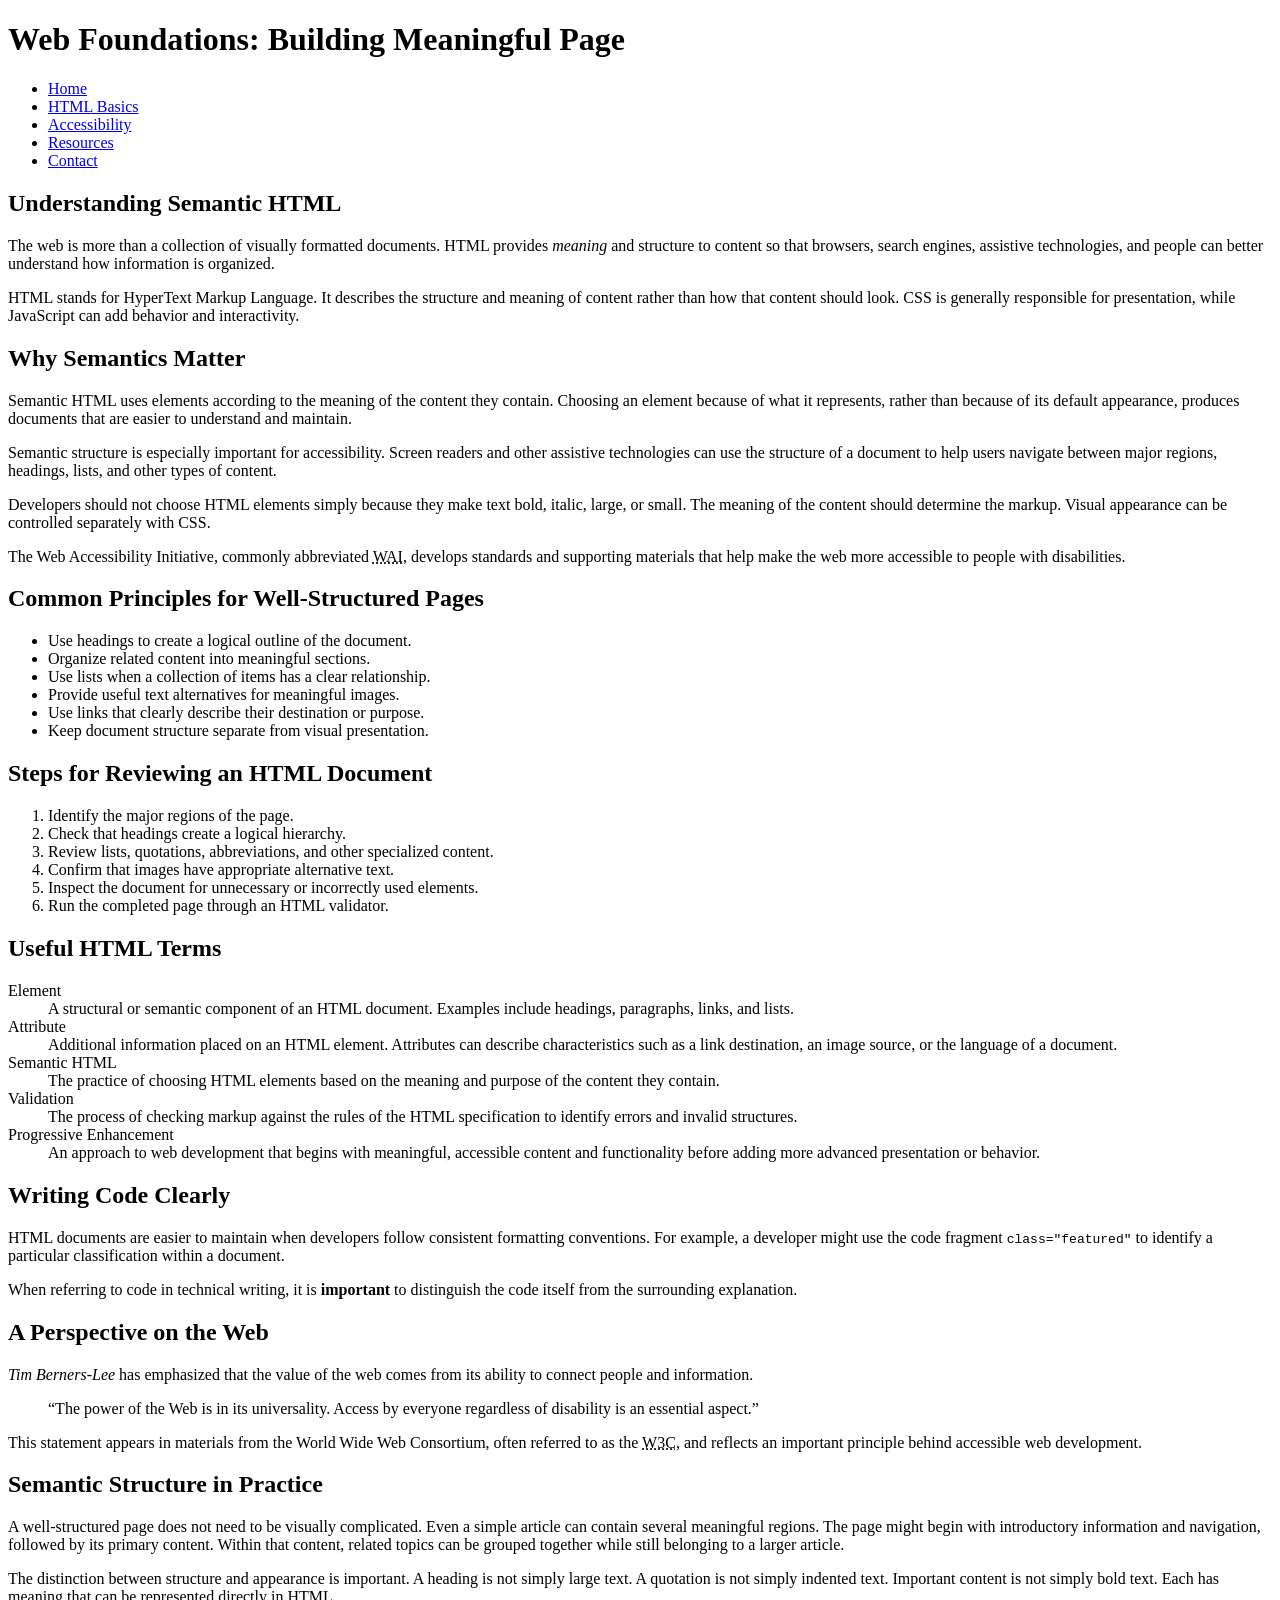
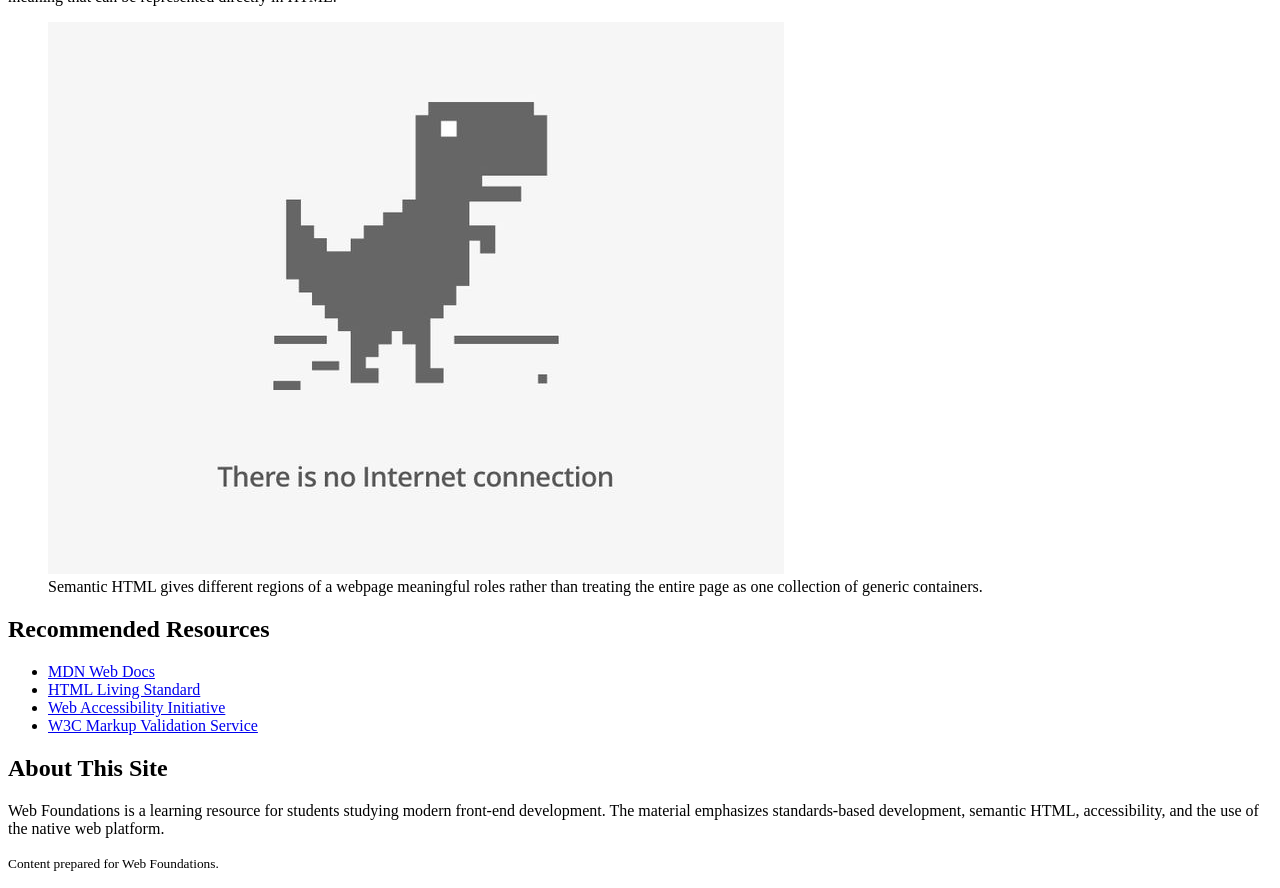
<file: assignment1/index.html>
<!DOCTYPE html>
<html lang="en">
<head>
    <meta charset="UTF-8" />
    <meta name="viewport" content="width=device-width, initial-scale=1.0" />
    <title>Web Foundations: Building Meaningful Pages</title>
    <meta name="description" content="A guide to understanding semantic HTML, accessibility, and web document structure." />
    <meta name="author" content="Xavier Givens" />
</head>
<body>
    <header>
        <h1>Web Foundations: Building Meaningful Page</h1>
        <nav>
            <ul>
                <li><a href="#home">Home</a></li>
                <li><a href="#html-basics">HTML Basics</a></li>
                <li><a href="#accessibility">Accessibility</a></li>
                <li><a href="#resources">Resources</a></li>
                <li><a href="#contact">Contact</a></li>
            </ul>
        </nav>
    </header>

    <main>
        <article>
            <section>
                <h2>Understanding Semantic HTML</h2>
                <p>The web is more than a collection of visually formatted documents. HTML provides <em>meaning</em> and structure to content so that browsers, search engines, assistive technologies, and people can better understand how information is organized.</p>
                <p>HTML stands for HyperText Markup Language. It describes the structure and meaning of content rather than how that content should look. CSS is generally responsible for presentation, while JavaScript can add behavior and interactivity.</p>
            </section>

            <section>
                <h2>Why Semantics Matter</h2>
                <p>Semantic HTML uses elements according to the meaning of the content they contain. Choosing an element because of what it represents, rather than because of its default appearance, produces documents that are easier to understand and maintain.</p>
                <p>Semantic structure is especially important for accessibility. Screen readers and other assistive technologies can use the structure of a document to help users navigate between major regions, headings, lists, and other types of content.</p>
                <p>Developers should not choose HTML elements simply because they make text bold, italic, large, or small. The meaning of the content should determine the markup. Visual appearance can be controlled separately with CSS.</p>
                <p>The Web Accessibility Initiative, commonly abbreviated <abbr title="Web Accessibility Initiative">WAI</abbr>, develops standards and supporting materials that help make the web more accessible to people with disabilities.</p>
            </section>

            <section>
                <h2>Common Principles for Well-Structured Pages</h2>
                <ul>
                    <li>Use headings to create a logical outline of the document.</li>
                    <li>Organize related content into meaningful sections.</li>
                    <li>Use lists when a collection of items has a clear relationship.</li>
                    <li>Provide useful text alternatives for meaningful images.</li>
                    <li>Use links that clearly describe their destination or purpose.</li>
                    <li>Keep document structure separate from visual presentation.</li>
                </ul>
            </section>

            <section>
                <h2>Steps for Reviewing an HTML Document</h2>
                <ol>
                    <li>Identify the major regions of the page.</li>
                    <li>Check that headings create a logical hierarchy.</li>
                    <li>Review lists, quotations, abbreviations, and other specialized content.</li>
                    <li>Confirm that images have appropriate alternative text.</li>
                    <li>Inspect the document for unnecessary or incorrectly used elements.</li>
                    <li>Run the completed page through an HTML validator.</li>
                </ol>
            </section>

            <section>
                <h2>Useful HTML Terms</h2>
                <dl>
                    <dt>Element</dt>
                    <dd>A structural or semantic component of an HTML document. Examples include headings, paragraphs, links, and lists.</dd>
                    
                    <dt>Attribute</dt>
                    <dd>Additional information placed on an HTML element. Attributes can describe characteristics such as a link destination, an image source, or the language of a document.</dd>
                    
                    <dt>Semantic HTML</dt>
                    <dd>The practice of choosing HTML elements based on the meaning and purpose of the content they contain.</dd>
                    
                    <dt>Validation</dt>
                    <dd>The process of checking markup against the rules of the HTML specification to identify errors and invalid structures.</dd>
                    
                    <dt>Progressive Enhancement</dt>
                    <dd>An approach to web development that begins with meaningful, accessible content and functionality before adding more advanced presentation or behavior.</dd>
                </dl>
            </section>

            <section>
                <h2>Writing Code Clearly</h2>
                <p>HTML documents are easier to maintain when developers follow consistent formatting conventions. For example, a developer might use the code fragment <code>class="featured"</code> to identify a particular classification within a document.</p>
                <p>When referring to code in technical writing, it is <strong>important</strong> to distinguish the code itself from the surrounding explanation.</p>
            </section>

            <section>
                <h2>A Perspective on the Web</h2>
                <p><cite>Tim Berners-Lee</cite> has emphasized that the value of the web comes from its ability to connect people and information.</p>
                <blockquote>
                    <p>“The power of the Web is in its universality. Access by everyone regardless of disability is an essential aspect.”</p>
                </blockquote>
                <p>This statement appears in materials from the World Wide Web Consortium, often referred to as the <abbr title="World Wide Web Consortium">W3C</abbr>, and reflects an important principle behind accessible web development.</p>
            </section>

            <section>
                <h2>Semantic Structure in Practice</h2>
                <p>A well-structured page does not need to be visually complicated. Even a simple article can contain several meaningful regions. The page might begin with introductory information and navigation, followed by its primary content. Within that content, related topics can be grouped together while still belonging to a larger article.</p>
                <p>The distinction between structure and appearance is important. A heading is not simply large text. A quotation is not simply indented text. Important content is not simply bold text. Each has meaning that can be represented directly in HTML.</p>
                
                <figure>
                    <img src="assets/img/nonet.jpg" alt="Classic Dinosaur Game." />
                    <figcaption>Semantic HTML gives different regions of a webpage meaningful roles rather than treating the entire page as one collection of generic containers.</figcaption>
                </figure>
            </section>

            <section>
                <h2>Recommended Resources</h2>
                <ul>
                    <li><a href="https://developer.mozilla.org/en-US/">MDN Web Docs</a></li>
                    <li><a href="https://html.spec.whatwg.org/">HTML Living Standard</a></li>
                    <li><a href="https://www.w3.org/WAI/">Web Accessibility Initiative</a></li>
                    <li><a href="https://validator.w3.org/">W3C Markup Validation Service</a></li>
                </ul>
            </section>
        </article>
    </main>

    <footer>
        <h2>About This Site</h2>
        <p>Web Foundations is a learning resource for students studying modern front-end development. The material emphasizes standards-based development, semantic HTML, accessibility, and the use of the native web platform.</p>
        <p><small>Content prepared for Web Foundations.</small></p>
    </footer>
</body>
</html>
</file>
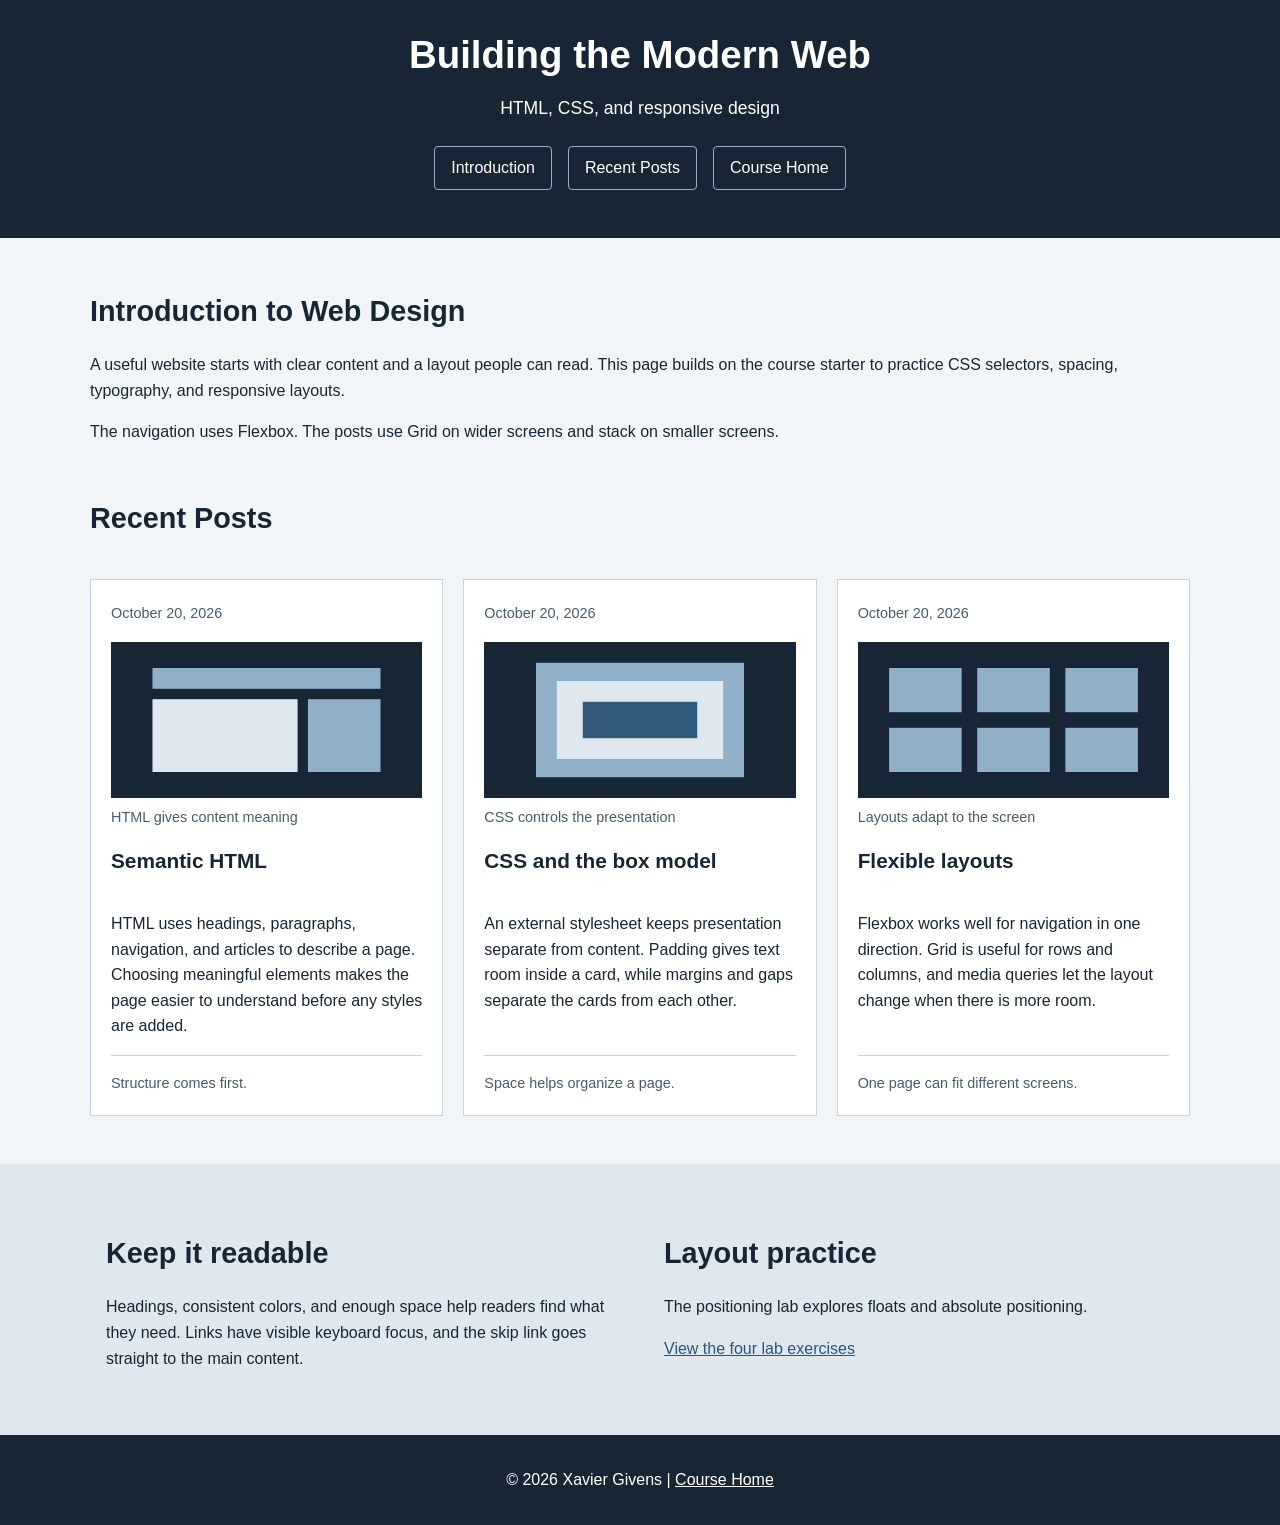
<file: css-demo/index.html>
<!DOCTYPE html>
<html lang="en">
<head>
  <meta charset="UTF-8">
  <meta name="viewport" content="width=device-width, initial-scale=1">
  <meta name="description" content="A Module 4 CSS demo covering structure, spacing, flexible layouts, and responsive design.">
  <meta name="author" content="Xavier Givens">
  <title>Building the Modern Web | Xavier Givens</title>
  <link href="assets/css/style.css" rel="stylesheet">
</head>
<body>
  <a class="visually-hidden" href="#main-content">Skip to main content</a>
  <header class="primary">
    <h1><a href="index.html">Building the Modern Web</a></h1>
    <p class="subtitle">HTML, CSS, and responsive design</p>
    <nav class="primary container" aria-label="Primary">
      <ul><li><a href="#content">Introduction</a></li><li><a href="#blog">Recent Posts</a></li><li><a href="../index.html">Course Home</a></li></ul>
    </nav>
  </header>
  <main id="main-content" class="container" tabindex="-1">
    <section id="content">
      <h2>Introduction to Web Design</h2>
      <p>A useful website starts with clear content and a layout people can read. This page builds on the course starter to practice CSS selectors, spacing, typography, and responsive layouts.</p>
      <p>The navigation uses Flexbox. The posts use Grid on wider screens and stack on smaller screens.</p>
    </section>
    <section id="blog" aria-labelledby="recent-posts">
      <h2 id="recent-posts">Recent Posts</h2>
      <article class="post" id="html">
        <header>
          <time class="post-date" datetime="2026-10-20">October 20, 2026</time>
          <figure><img src="assets/img/html.svg" alt="" width="600" height="300"><figcaption>HTML gives content meaning</figcaption></figure>
          <h3>Semantic HTML</h3>
        </header>
        <p>HTML uses headings, paragraphs, navigation, and articles to describe a page. Choosing meaningful elements makes the page easier to understand before any styles are added.</p>
        <footer class="post-meta">Structure comes first.</footer>
      </article>
      <article class="post" id="css">
        <header>
          <time class="post-date" datetime="2026-10-20">October 20, 2026</time>
          <figure><img src="assets/img/css.svg" alt="" width="600" height="300"><figcaption>CSS controls the presentation</figcaption></figure>
          <h3>CSS and the box model</h3>
        </header>
        <p>An external stylesheet keeps presentation separate from content. Padding gives text room inside a card, while margins and gaps separate the cards from each other.</p>
        <footer class="post-meta">Space helps organize a page.</footer>
      </article>
      <article class="post" id="layout">
        <header>
          <time class="post-date" datetime="2026-10-20">October 20, 2026</time>
          <figure><img src="assets/img/layout.svg" alt="" width="600" height="300"><figcaption>Layouts adapt to the screen</figcaption></figure>
          <h3>Flexible layouts</h3>
        </header>
        <p>Flexbox works well for navigation in one direction. Grid is useful for rows and columns, and media queries let the layout change when there is more room.</p>
        <footer class="post-meta">One page can fit different screens.</footer>
      </article>
    </section>
  </main>
  <aside aria-label="Web design resources">
    <div class="container">
      <article class="widget"><h2>Keep it readable</h2><p>Headings, consistent colors, and enough space help readers find what they need. Links have visible keyboard focus, and the skip link goes straight to the main content.</p></article>
      <article class="widget"><h2>Layout practice</h2><p>The positioning lab explores floats and absolute positioning.</p><p><a href="../positioning-lab/index.html">View the four lab exercises</a></p></article>
    </div>
  </aside>
  <footer class="primary"><p>&copy; 2026 Xavier Givens | <a href="../index.html">Course Home</a></p></footer>
</body>
</html>
</file>
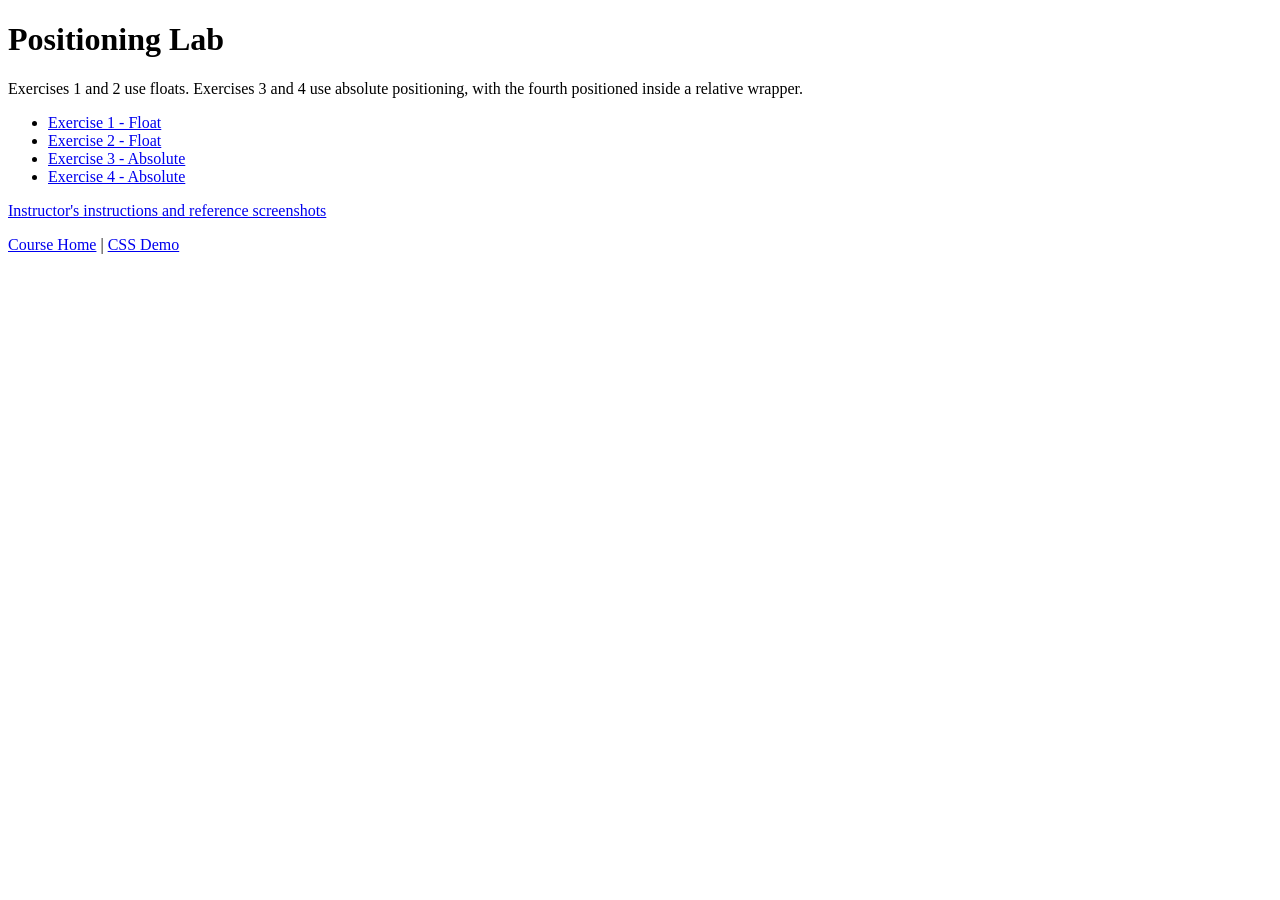
<file: positioning-lab/index.html>
<!DOCTYPE html>
<html lang="en"><head><meta charset="UTF-8"><meta name="viewport" content="width=device-width, initial-scale=1"><title>Positioning Lab | Xavier Givens</title></head>
<body><h1>Positioning Lab</h1><p>Exercises 1 and 2 use floats. Exercises 3 and 4 use absolute positioning, with the fourth positioned inside a relative wrapper.</p><ul><li><a href="exercise-1.html">Exercise 1 - Float</a></li>
<li><a href="exercise-2.html">Exercise 2 - Float</a></li>
<li><a href="exercise-3.html">Exercise 3 - Absolute</a></li>
<li><a href="exercise-4.html">Exercise 4 - Absolute</a></li>
</ul><p><a href="https://thomaswallace.net/module/positioning-lab/">Instructor's instructions and reference screenshots</a></p><p><a href="../index.html">Course Home</a> | <a href="../css-demo/index.html">CSS Demo</a></p></body></html>
</file>
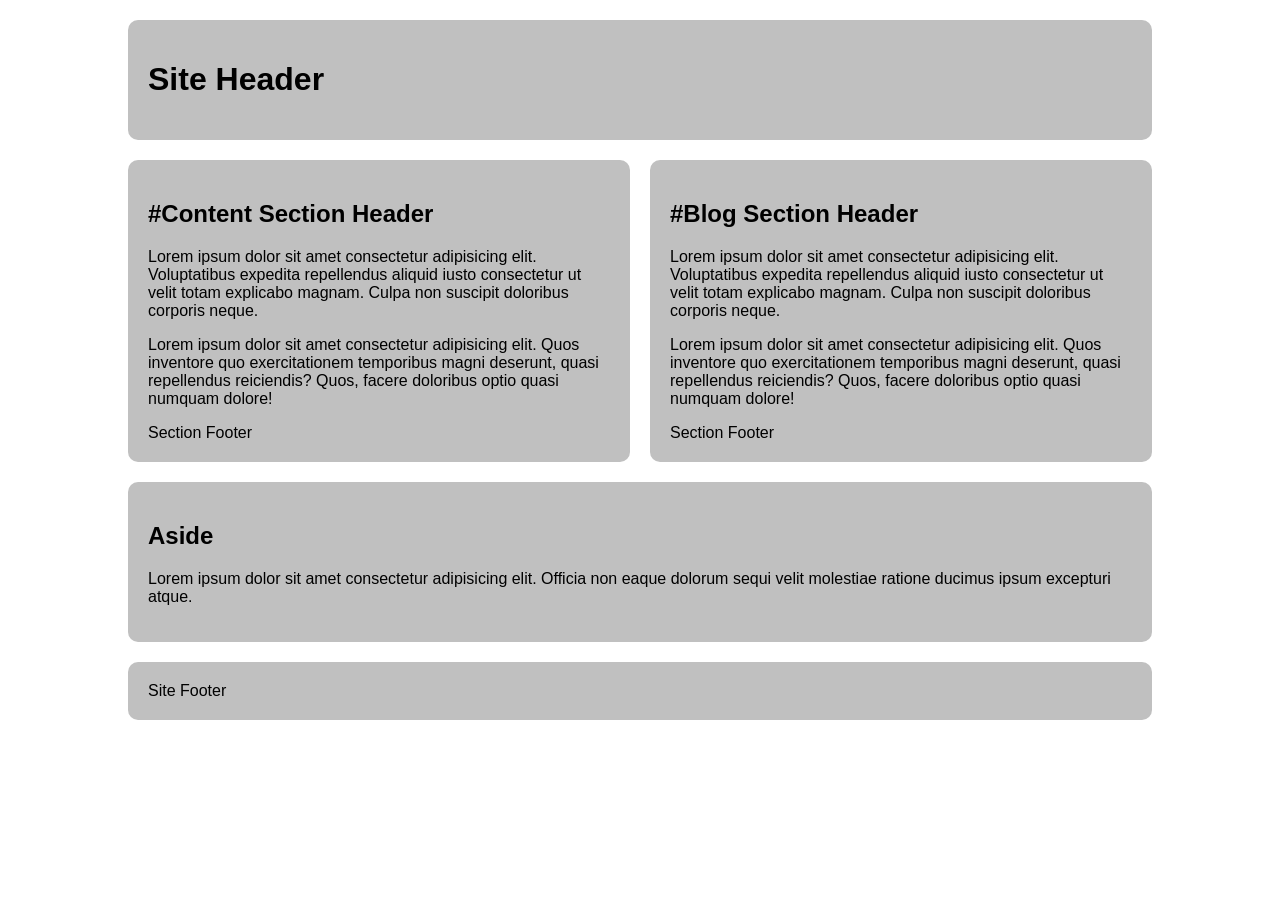
<file: css-grid-lab/grid-two-col-equal.html>
<!DOCTYPE html>
<html lang="en">

<head>
  <meta charset="UTF-8">
  <meta name="viewport" content="width=device-width, initial-scale=1.0">
  <title>CSS Grid Demo</title>
  <style>
    /*  ---------------Box Sizing-----------------  */
    html {
      box-sizing: border-box;
    }

    *,
    *:before,
    *:after {
      box-sizing: inherit;
    }

    /* Starter */
    main>* {
      font-family: Avenir, Montserrat, Corbel, "URW Gothic", source-sans-pro,
        sans-serif;
      font-weight: normal;
      background-color: #c0c0c0;
      border-radius: 10px;
      padding: 20px;
    }

    main {
      display: grid;
      gap: 20px;
      max-width: 80vw;
      margin: 20px auto;
    }

    main {
  grid-template-columns: 1fr 1fr;
  grid-template-areas:
    "header   header"
    "content  blog"
    "aside    aside"
    "footer   footer";
}

header.primary {
  grid-area: header;
}

#content {
  grid-area: content;
}

#blog {
  grid-area: blog;
}

aside {
  grid-area: aside;
}

footer.primary {
  grid-area: footer;
}

  </style>

</head>

<body>
  <main>
    <header class="primary">
      <h1>Site Header</h1>
    </header>
    <section id="content">
      <header>
        <h2>#Content Section Header</h2>
      </header>
      <p>Lorem ipsum dolor sit amet consectetur adipisicing elit. Voluptatibus expedita repellendus aliquid iusto consectetur ut velit totam explicabo magnam. Culpa non suscipit doloribus corporis neque.</p>
      <p>
        Lorem ipsum dolor sit amet consectetur adipisicing elit. Quos inventore quo exercitationem temporibus magni deserunt, quasi repellendus reiciendis? Quos, facere doloribus optio quasi numquam dolore!</p>
      <footer>Section Footer</footer>
    </section>
    <section id="blog">
      <header>
        <h2>#Blog Section Header</h2>
      </header>
      <p>Lorem ipsum dolor sit amet consectetur adipisicing elit. Voluptatibus expedita repellendus aliquid iusto consectetur ut velit totam explicabo magnam. Culpa non suscipit doloribus corporis neque.</p>
      <p>
        Lorem ipsum dolor sit amet consectetur adipisicing elit. Quos inventore quo exercitationem temporibus magni deserunt, quasi repellendus reiciendis? Quos, facere doloribus optio quasi numquam dolore!</p>
      <footer>Section Footer</footer>
    </section>
    <aside>
      <h2>Aside</h2>
      <p>Lorem ipsum dolor sit amet consectetur adipisicing elit. Officia non eaque dolorum sequi velit molestiae ratione ducimus ipsum excepturi atque.</p>
    </aside>
    <footer class="primary">Site Footer</footer>
  </main>
</body>

</html>
</file>
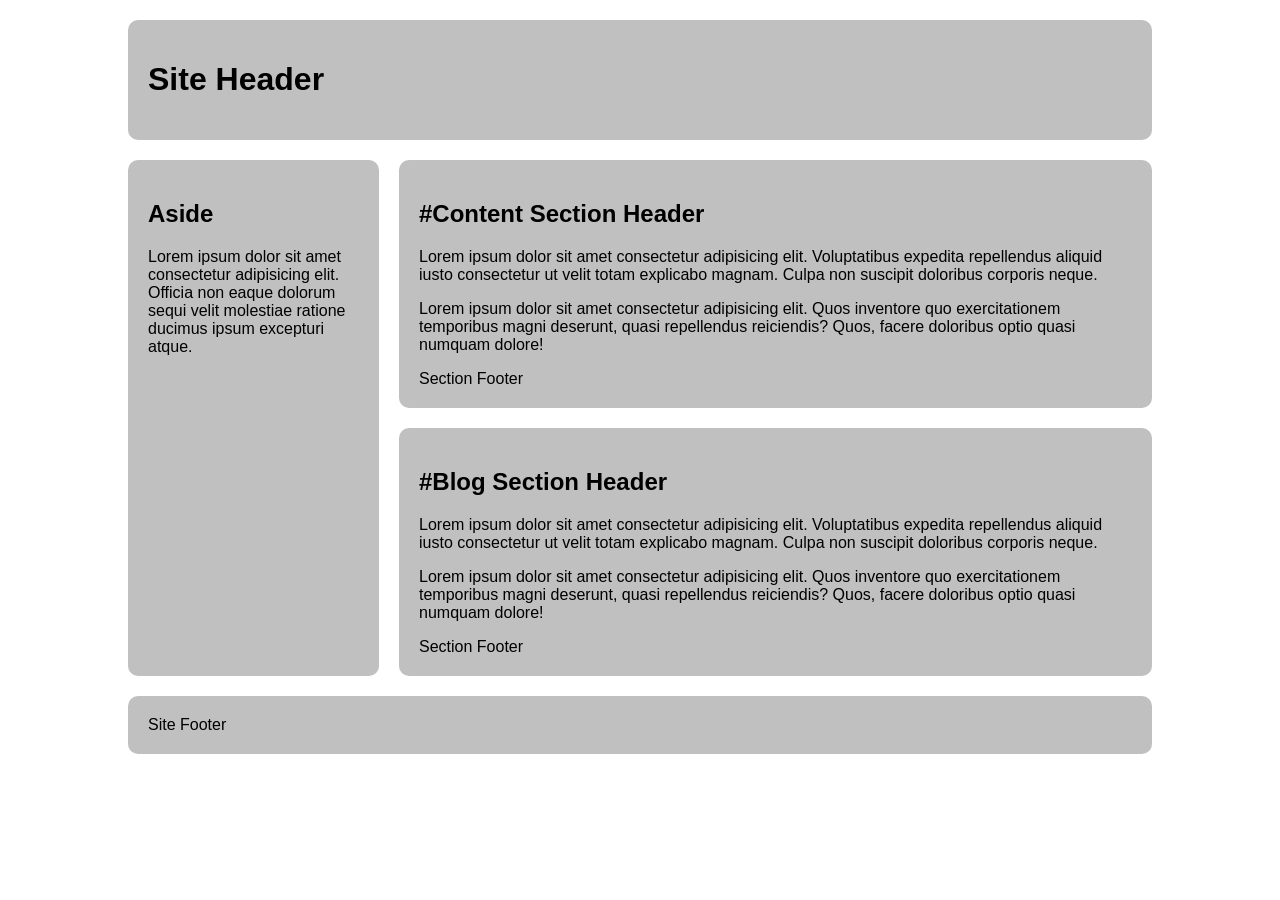
<file: css-grid-lab/grid-two-col-left.html>
<!DOCTYPE html>
<html lang="en">

<head>
  <meta charset="UTF-8">
  <meta name="viewport" content="width=device-width, initial-scale=1.0">
  <title>CSS Grid Demo</title>
  <style>
    /*  ---------------Box Sizing-----------------  */
    html {
      box-sizing: border-box;
    }

    *,
    *:before,
    *:after {
      box-sizing: inherit;
    }

    /* Starter */
    main>* {
      font-family: Avenir, Montserrat, Corbel, "URW Gothic", source-sans-pro,
        sans-serif;
      font-weight: normal;
      background-color: #c0c0c0;
      border-radius: 10px;
      padding: 20px;
    }

    main {
      display: grid;
      gap: 20px;
      max-width: 80vw;
      margin: 20px auto;
    }

    main {
  grid-template-columns: 1fr 3fr;
  grid-template-areas:
    "header  header"
    "aside   content"
    "aside   blog"
    "footer  footer";
}

header.primary {
  grid-area: header;
}

#content {
  grid-area: content;
}

#blog {
  grid-area: blog;
}

aside {
  grid-area: aside;
}

footer.primary {
  grid-area: footer;
}

  </style>

</head>

<body>
  <main>
    <header class="primary">
      <h1>Site Header</h1>
    </header>
    <section id="content">
      <header>
        <h2>#Content Section Header</h2>
      </header>
      <p>Lorem ipsum dolor sit amet consectetur adipisicing elit. Voluptatibus expedita repellendus aliquid iusto consectetur ut velit totam explicabo magnam. Culpa non suscipit doloribus corporis neque.</p>
      <p>
        Lorem ipsum dolor sit amet consectetur adipisicing elit. Quos inventore quo exercitationem temporibus magni deserunt, quasi repellendus reiciendis? Quos, facere doloribus optio quasi numquam dolore!</p>
      <footer>Section Footer</footer>
    </section>
    <section id="blog">
      <header>
        <h2>#Blog Section Header</h2>
      </header>
      <p>Lorem ipsum dolor sit amet consectetur adipisicing elit. Voluptatibus expedita repellendus aliquid iusto consectetur ut velit totam explicabo magnam. Culpa non suscipit doloribus corporis neque.</p>
      <p>
        Lorem ipsum dolor sit amet consectetur adipisicing elit. Quos inventore quo exercitationem temporibus magni deserunt, quasi repellendus reiciendis? Quos, facere doloribus optio quasi numquam dolore!</p>
      <footer>Section Footer</footer>
    </section>
    <aside>
      <h2>Aside</h2>
      <p>Lorem ipsum dolor sit amet consectetur adipisicing elit. Officia non eaque dolorum sequi velit molestiae ratione ducimus ipsum excepturi atque.</p>
    </aside>
    <footer class="primary">Site Footer</footer>
  </main>
</body>

</html>
</file>
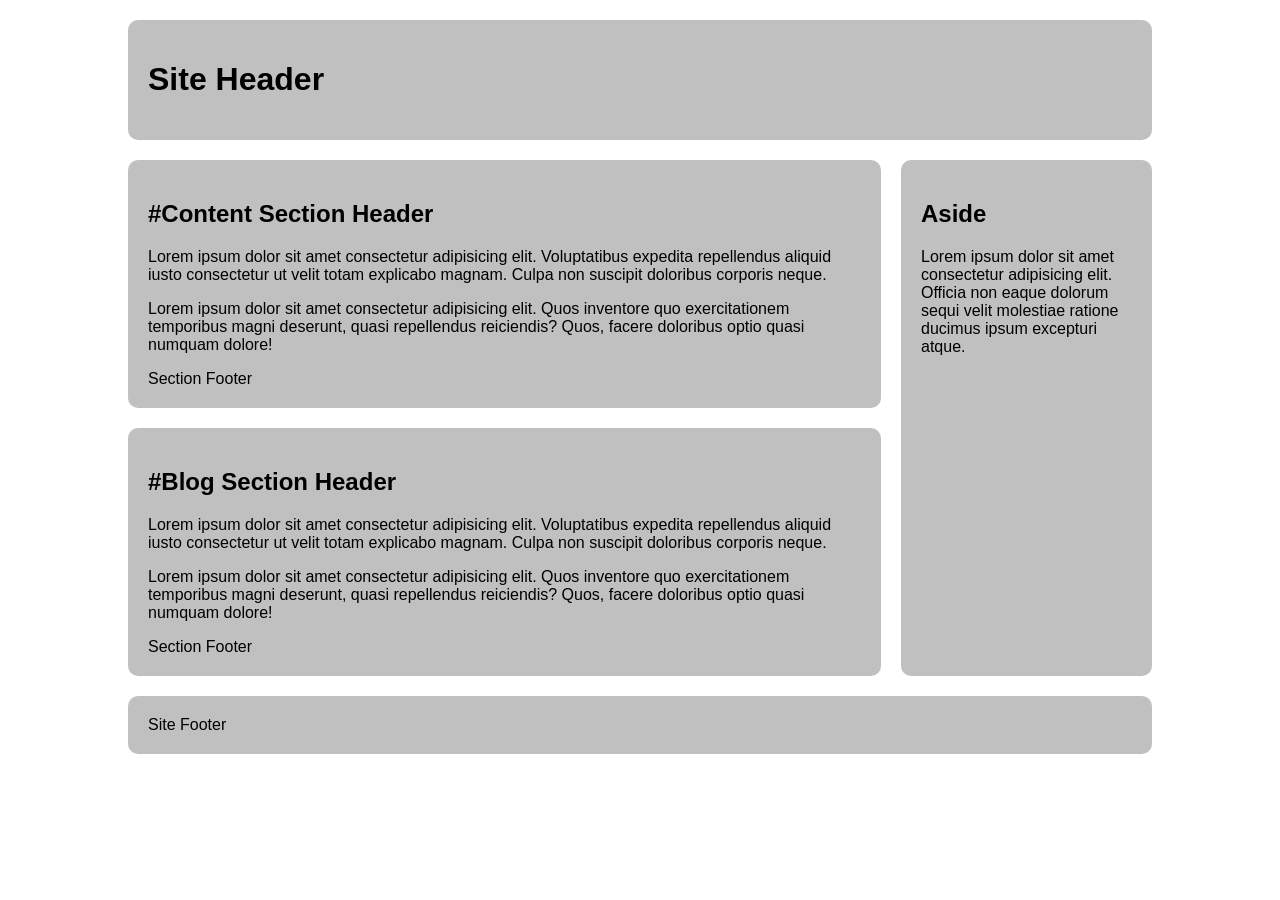
<file: css-grid-lab/grid-two-col-right.html>
<!DOCTYPE html>
<html lang="en">

<head>
  <meta charset="UTF-8">
  <meta name="viewport" content="width=device-width, initial-scale=1.0">
  <title>CSS Grid Demo</title>
  <style>
    /*  ---------------Box Sizing-----------------  */
    html {
      box-sizing: border-box;
    }

    *,
    *:before,
    *:after {
      box-sizing: inherit;
    }

    /* Starter */
    main>* {
      font-family: Avenir, Montserrat, Corbel, "URW Gothic", source-sans-pro,
        sans-serif;
      font-weight: normal;
      background-color: #c0c0c0;
      border-radius: 10px;
      padding: 20px;
    }

    main {
      display: grid;
      gap: 20px;
      max-width: 80vw;
      margin: 20px auto;
    }
    
    main {
  grid-template-columns: 3fr 1fr;
  grid-template-areas:
    "header   header"
    "content  aside"
    "blog     aside"
    "footer   footer";
}

header.primary {
  grid-area: header;
}

#content {
  grid-area: content;
}

#blog {
  grid-area: blog;
}

aside {
  grid-area: aside;
}

footer.primary {
  grid-area: footer;
}

  </style>

</head>

<body>
  <main>
    <header class="primary">
      <h1>Site Header</h1>
    </header>
    <section id="content">
      <header>
        <h2>#Content Section Header</h2>
      </header>
      <p>Lorem ipsum dolor sit amet consectetur adipisicing elit. Voluptatibus expedita repellendus aliquid iusto consectetur ut velit totam explicabo magnam. Culpa non suscipit doloribus corporis neque.</p>
      <p>
        Lorem ipsum dolor sit amet consectetur adipisicing elit. Quos inventore quo exercitationem temporibus magni deserunt, quasi repellendus reiciendis? Quos, facere doloribus optio quasi numquam dolore!</p>
      <footer>Section Footer</footer>
    </section>
    <section id="blog">
      <header>
        <h2>#Blog Section Header</h2>
      </header>
      <p>Lorem ipsum dolor sit amet consectetur adipisicing elit. Voluptatibus expedita repellendus aliquid iusto consectetur ut velit totam explicabo magnam. Culpa non suscipit doloribus corporis neque.</p>
      <p>
        Lorem ipsum dolor sit amet consectetur adipisicing elit. Quos inventore quo exercitationem temporibus magni deserunt, quasi repellendus reiciendis? Quos, facere doloribus optio quasi numquam dolore!</p>
      <footer>Section Footer</footer>
    </section>
    <aside>
      <h2>Aside</h2>
      <p>Lorem ipsum dolor sit amet consectetur adipisicing elit. Officia non eaque dolorum sequi velit molestiae ratione ducimus ipsum excepturi atque.</p>
    </aside>
    <footer class="primary">Site Footer</footer>
  </main>
</body>

</html>
</file>
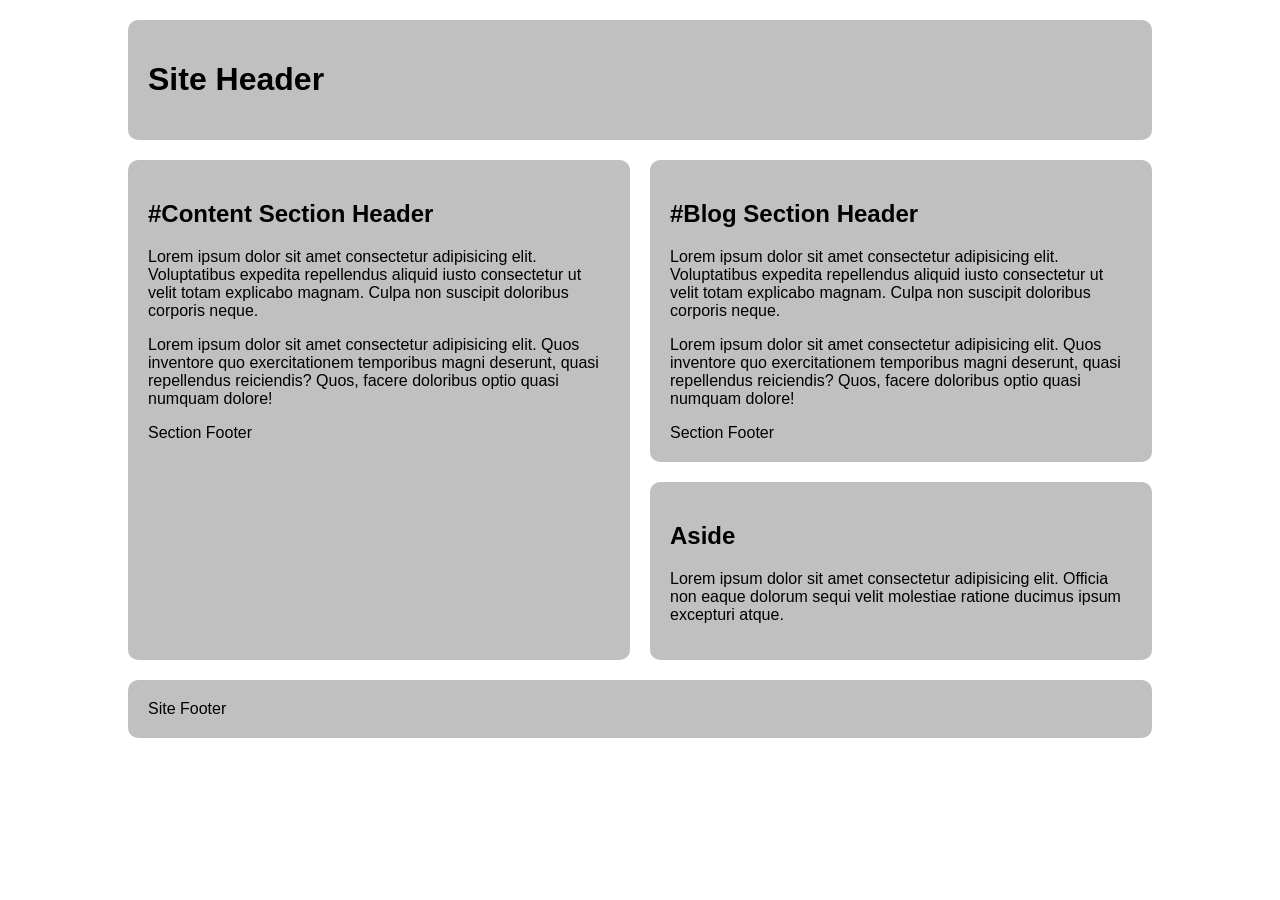
<file: css-grid-lab/grid-two-col-stacked.html>
<!DOCTYPE html>
<html lang="en">

<head>
  <meta charset="UTF-8">
  <meta name="viewport" content="width=device-width, initial-scale=1.0">
  <title>CSS Grid Demo</title>
  <style>
    /*  ---------------Box Sizing-----------------  */
    html {
      box-sizing: border-box;
    }

    *,
    *:before,
    *:after {
      box-sizing: inherit;
    }

    /* Starter */
    main>* {
      font-family: Avenir, Montserrat, Corbel, "URW Gothic", source-sans-pro,
        sans-serif;
      font-weight: normal;
      background-color: #c0c0c0;
      border-radius: 10px;
      padding: 20px;
    }

    main {
      display: grid;
      gap: 20px;
      max-width: 80vw;
      margin: 20px auto;
    }

    main {
  grid-template-columns: 1fr 1fr;
  grid-template-areas:
    "header   header"
    "content  blog"
    "content  aside"
    "footer   footer";
}

header.primary {
  grid-area: header;
}

#content {
  grid-area: content;
}

#blog {
  grid-area: blog;
}

aside {
  grid-area: aside;
}

footer.primary {
  grid-area: footer;
}

  </style>

</head>

<body>
  <main>
    <header class="primary">
      <h1>Site Header</h1>
    </header>
    <section id="content">
      <header>
        <h2>#Content Section Header</h2>
      </header>
      <p>Lorem ipsum dolor sit amet consectetur adipisicing elit. Voluptatibus expedita repellendus aliquid iusto consectetur ut velit totam explicabo magnam. Culpa non suscipit doloribus corporis neque.</p>
      <p>
        Lorem ipsum dolor sit amet consectetur adipisicing elit. Quos inventore quo exercitationem temporibus magni deserunt, quasi repellendus reiciendis? Quos, facere doloribus optio quasi numquam dolore!</p>
      <footer>Section Footer</footer>
    </section>
    <section id="blog">
      <header>
        <h2>#Blog Section Header</h2>
      </header>
      <p>Lorem ipsum dolor sit amet consectetur adipisicing elit. Voluptatibus expedita repellendus aliquid iusto consectetur ut velit totam explicabo magnam. Culpa non suscipit doloribus corporis neque.</p>
      <p>
        Lorem ipsum dolor sit amet consectetur adipisicing elit. Quos inventore quo exercitationem temporibus magni deserunt, quasi repellendus reiciendis? Quos, facere doloribus optio quasi numquam dolore!</p>
      <footer>Section Footer</footer>
    </section>
    <aside>
      <h2>Aside</h2>
      <p>Lorem ipsum dolor sit amet consectetur adipisicing elit. Officia non eaque dolorum sequi velit molestiae ratione ducimus ipsum excepturi atque.</p>
    </aside>
    <footer class="primary">Site Footer</footer>
  </main>
</body>

</html>
</file>
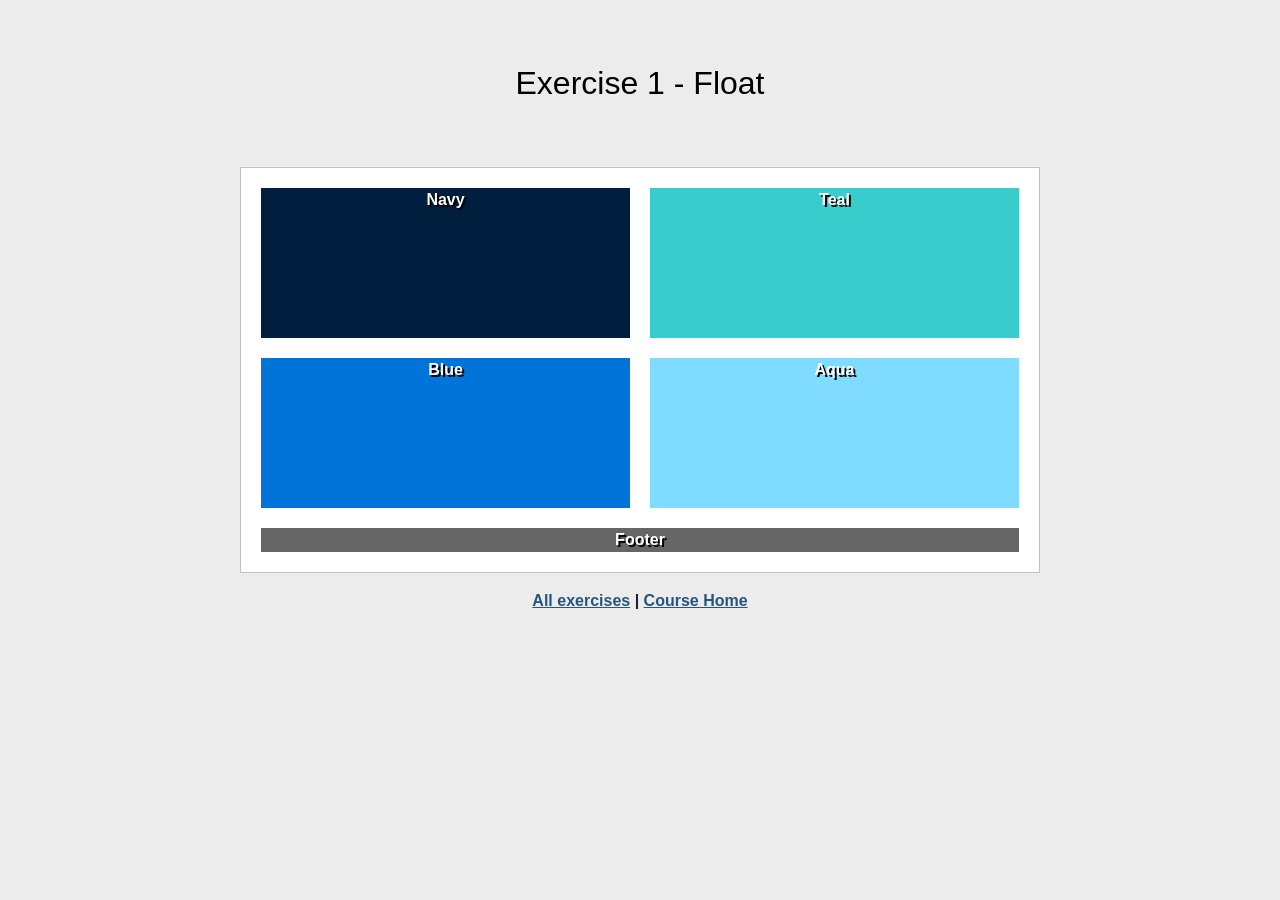
<file: positioning-lab/exercise-1.html>
<!DOCTYPE html>
<html lang="en">
<head><meta charset="UTF-8"><meta name="viewport" content="width=device-width, initial-scale=1"><title>Exercise 1 - Float | Positioning Lab</title><link rel="stylesheet" href="assets/css/base.css"><link rel="stylesheet" href="assets/css/exercise-1.css"></head>
<body>
  <h1>Exercise 1 - Float</h1>
  <section id="wrapper" aria-label="Positioning exercise 1">
    <div id="navy">Navy</div><div id="teal">Teal</div><div id="blue">Blue</div><div id="aqua">Aqua</div><div id="footer">Footer</div>
  </section>
  <nav class="lab-nav" aria-label="Lab navigation"><a href="index.html">All exercises</a> | <a href="../index.html">Course Home</a></nav>
</body>
</html>
</file>
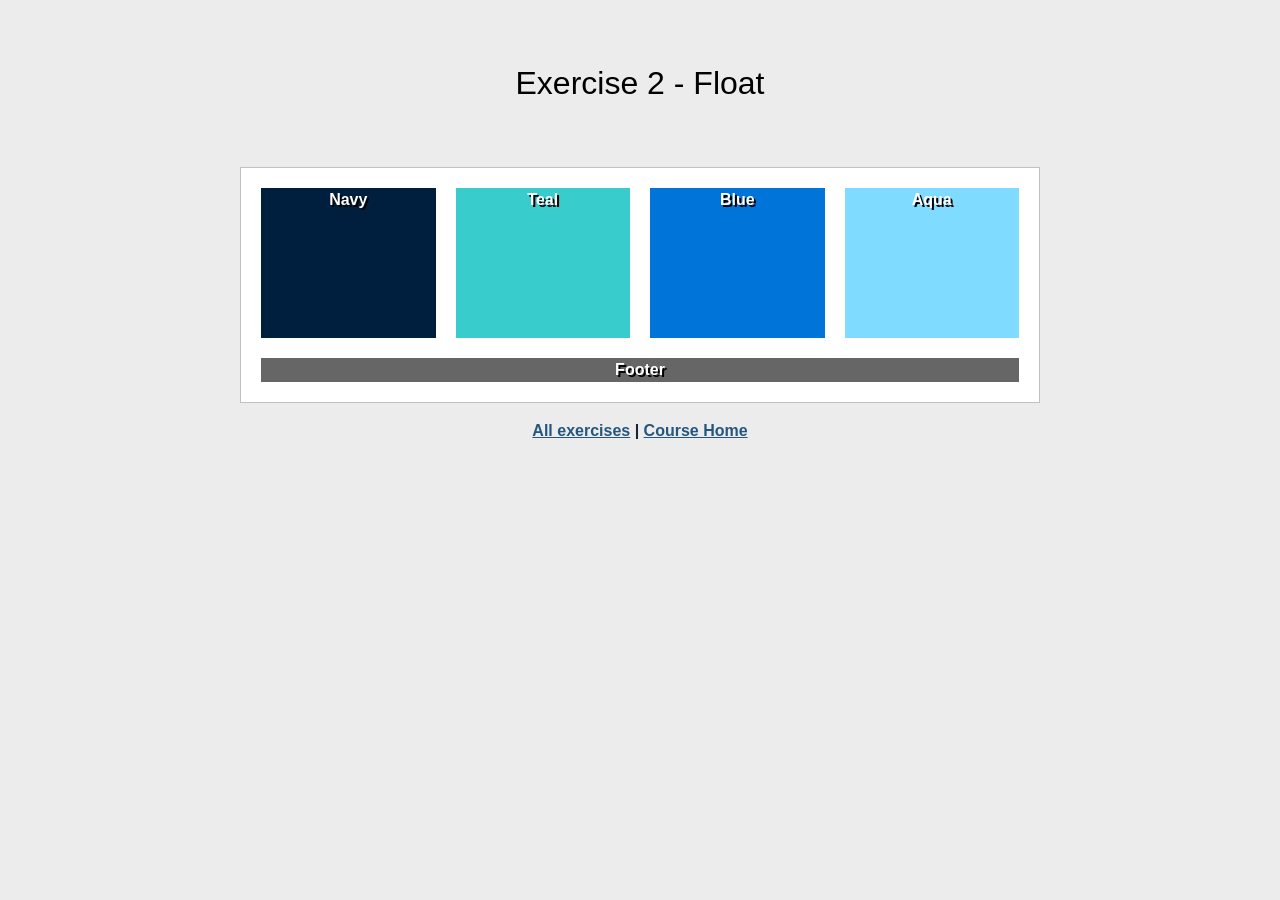
<file: positioning-lab/exercise-2.html>
<!DOCTYPE html>
<html lang="en">
<head><meta charset="UTF-8"><meta name="viewport" content="width=device-width, initial-scale=1"><title>Exercise 2 - Float | Positioning Lab</title><link rel="stylesheet" href="assets/css/base.css"><link rel="stylesheet" href="assets/css/exercise-2.css"></head>
<body>
  <h1>Exercise 2 - Float</h1>
  <section id="wrapper" aria-label="Positioning exercise 2">
    <div id="navy">Navy</div><div id="teal">Teal</div><div id="blue">Blue</div><div id="aqua">Aqua</div><div id="footer">Footer</div>
  </section>
  <nav class="lab-nav" aria-label="Lab navigation"><a href="index.html">All exercises</a> | <a href="../index.html">Course Home</a></nav>
</body>
</html>
</file>
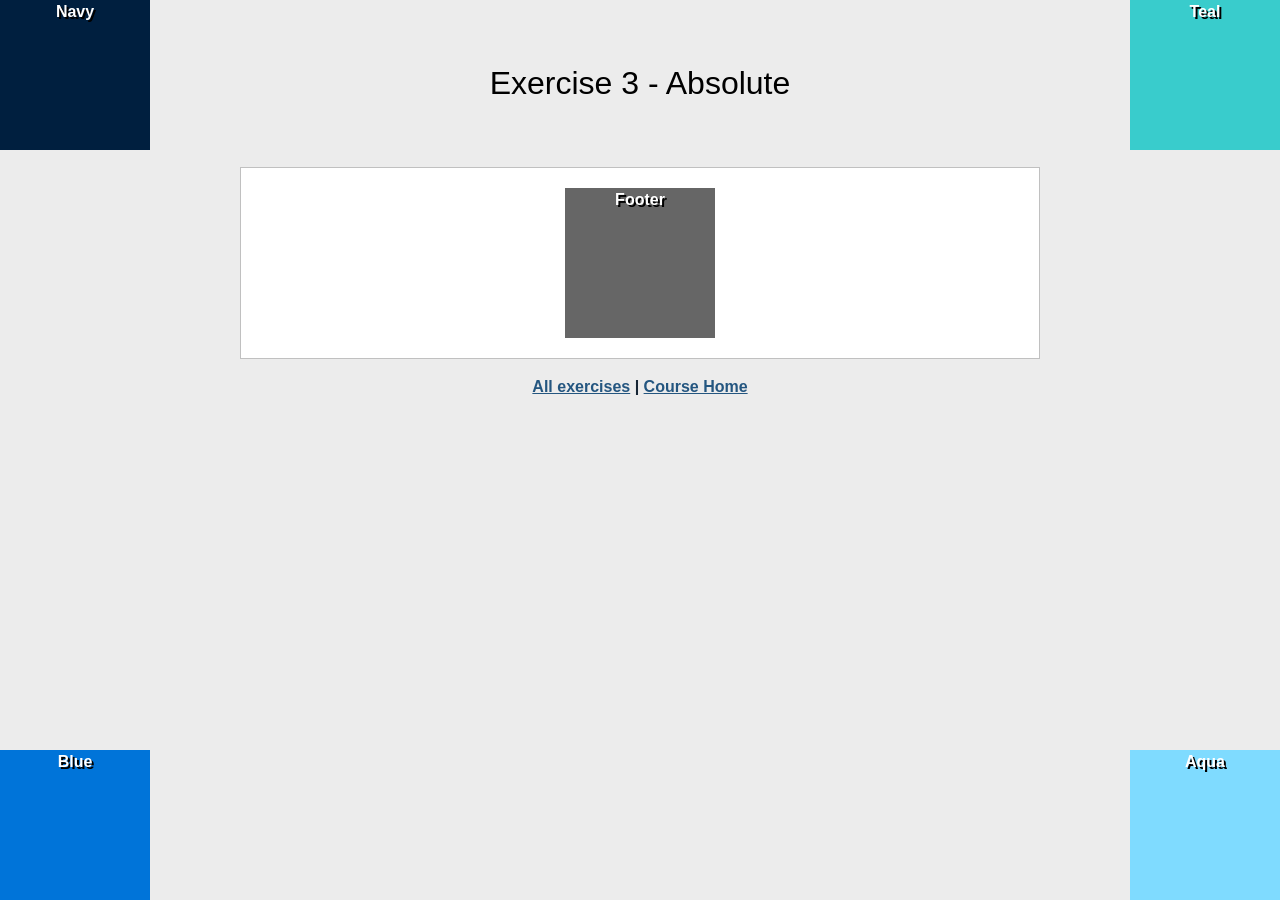
<file: positioning-lab/exercise-3.html>
<!DOCTYPE html>
<html lang="en">
<head><meta charset="UTF-8"><meta name="viewport" content="width=device-width, initial-scale=1"><title>Exercise 3 - Absolute | Positioning Lab</title><link rel="stylesheet" href="assets/css/base.css"><link rel="stylesheet" href="assets/css/exercise-3.css"></head>
<body>
  <h1>Exercise 3 - Absolute</h1>
  <section id="wrapper" aria-label="Positioning exercise 3">
    <div id="navy">Navy</div><div id="teal">Teal</div><div id="blue">Blue</div><div id="aqua">Aqua</div><div id="footer">Footer</div>
  </section>
  <nav class="lab-nav" aria-label="Lab navigation"><a href="index.html">All exercises</a> | <a href="../index.html">Course Home</a></nav>
</body>
</html>
</file>
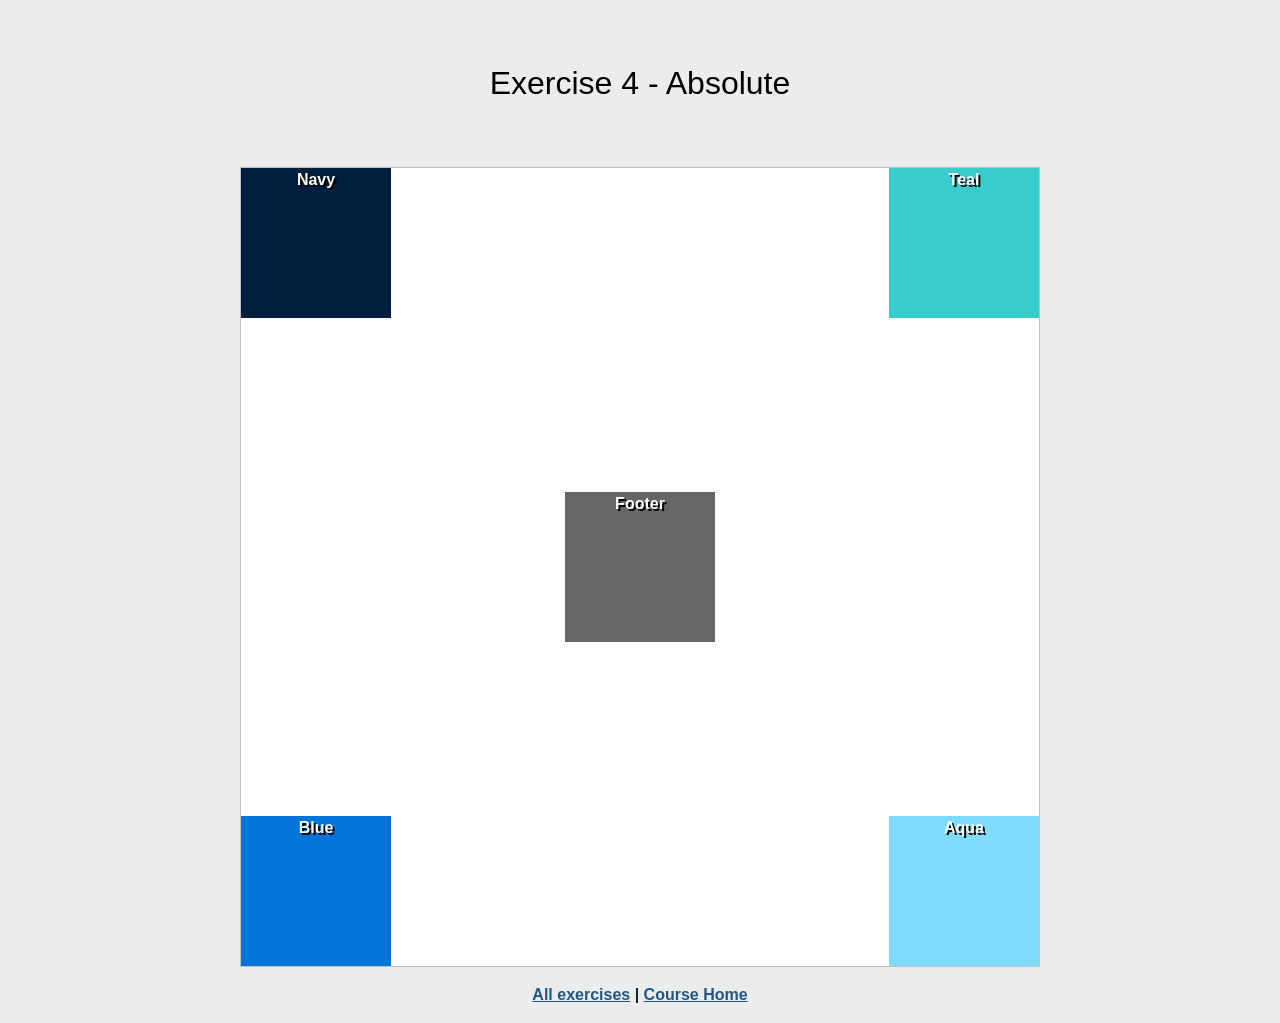
<file: positioning-lab/exercise-4.html>
<!DOCTYPE html>
<html lang="en">
<head><meta charset="UTF-8"><meta name="viewport" content="width=device-width, initial-scale=1"><title>Exercise 4 - Absolute | Positioning Lab</title><link rel="stylesheet" href="assets/css/base.css"><link rel="stylesheet" href="assets/css/exercise-4.css"></head>
<body>
  <h1>Exercise 4 - Absolute</h1>
  <section id="wrapper" aria-label="Positioning exercise 4">
    <div id="navy">Navy</div><div id="teal">Teal</div><div id="blue">Blue</div><div id="aqua">Aqua</div><div id="footer">Footer</div>
  </section>
  <nav class="lab-nav" aria-label="Lab navigation"><a href="index.html">All exercises</a> | <a href="../index.html">Course Home</a></nav>
</body>
</html>
</file>
<file: css-demo/assets/css/style.css>
/* Box sizing keeps padding and borders inside the declared width. */
html { box-sizing: border-box; }
*, *:before, *:after { box-sizing: inherit; }

/* The skip link becomes visible when reached with the keyboard. */
.visually-hidden {
  border: 0; clip: rect(0, 0, 0, 0); height: 1px; margin: -1px;
  overflow: hidden; padding: 0; position: absolute; white-space: nowrap; width: 1px;
}
.visually-hidden:focus {
  clip: auto; height: auto; width: auto; margin: 0; padding: 1rem;
  top: 0; left: 0; background: white; color: #172635; z-index: 10;
}
body { margin: 0; font-family: Arial, sans-serif; line-height: 1.6; color: #172635; background: #f2f5f7; }
.container { width: 90%; max-width: 1100px; margin: 0 auto; }
header.primary { padding: 2rem 0; text-align: center; background: #172635; color: white; }
header.primary a { color: white; }
main { padding: 2rem 0; }
#content { margin-bottom: 2rem; }
.post { background: white; padding: 1.25rem; border: 1px solid #c6d1da; margin-bottom: 1rem; }
figure { margin: 1rem 0; }
img { display: block; max-width: 100%; height: auto; }
aside { background: #dfe8ef; padding: 2rem 0; }
.widget { padding: 1rem; }
footer.primary { padding: 1rem; text-align: center; background: #172635; color: white; }
a { color: #245680; }
a:focus-visible { outline: 3px solid #b85b00; outline-offset: 4px; }

/* Flexbox aligns navigation and the contents of each card. Grid arranges the cards. */
header.primary nav ul { list-style: none; padding: 0; display: flex; flex-wrap: wrap; justify-content: center; gap: 1rem; }
header.primary nav a { display: block; padding: .5rem 1rem; border: 1px solid #91afc7; border-radius: 4px; }
#blog { display: grid; grid-template-columns: minmax(0, 1fr); gap: 20px; }
#blog > h2 { grid-column: 1 / -1; }
.post { flex: 1 1 260px; min-width: 0; display: flex; flex-direction: column; }
.post-meta { margin-top: auto; padding-top: 1rem; border-top: 1px solid #c6d1da; }
aside .container { display: flex; flex-wrap: wrap; gap: 1rem; }
.widget { flex: 1 1 280px; }

/* Typography and a small blue palette establish a consistent hierarchy. */
h1, h2, h3 { line-height: 1.2; }
h1 { font-size: 2.4rem; margin: 0 1rem 1rem; }
h1 a { text-decoration: none; }
h2 { font-size: 1.8rem; }
h3 { font-size: 1.3rem; }
.subtitle { font-size: 1.1rem; margin: 0 1rem 1.5rem; }
figcaption, .post-date, .post-meta { font-size: .9rem; color: #475c6b; }
figcaption { margin-top: .5rem; }
header.primary nav a { text-decoration: none; }
a:hover { text-decoration: none; }
header.primary nav a:hover, header.primary nav a:focus-visible { background: #315a7b; }
footer.primary a { color: white; }
.post img { width: 100%; }

/* Start with one column; add columns as space becomes available. */
@media screen and (min-width: 700px) {
  #blog { grid-template-columns: repeat(2, minmax(0, 1fr)); }
}
@media screen and (min-width: 1000px) {
  #blog { grid-template-columns: repeat(3, minmax(0, 1fr)); }
}
@media screen and (max-width: 540px) {
  header.primary nav ul { flex-direction: column; gap: .75rem; }
  h1 { font-size: 1.9rem; }
  .post { padding: 1rem; }
}
</file>
<file: positioning-lab/assets/css/base.css>
html { box-sizing: border-box; }
*, *:before, *:after { box-sizing: inherit; }
body { margin: 0; background: #ececec; font-weight: bold; font-family: Tahoma, Geneva, sans-serif; color: white; text-align: center; line-height: 24px; }
h1 { color: black; font-weight: normal; padding: 50px 10px; }
#wrapper { background: white; border: 1px solid #c0c0c0; width: 800px; max-width: 94%; margin: 0 auto; text-shadow: 2px 2px black; }
#navy { background: #001f3f; }
#teal { background: #39cccc; }
#blue { background: #0074d9; }
#aqua { background: #7fdbff; }
#footer { background: #666; }
.lab-nav { color: #172635; padding: 1rem; }
.lab-nav a { color: #245680; }
a:focus-visible { outline: 3px solid #b85b00; outline-offset: 3px; }
</file>
<file: positioning-lab/assets/css/exercise-1.css>
/* Two columns of floated boxes. Clear starts the second row and footer. */
#wrapper { padding: 20px; }
#navy, #teal, #blue, #aqua { width: calc(50% - 10px); height: 150px; margin-bottom: 20px; }
#navy, #blue { float: left; }
#teal, #aqua { float: right; }
#blue { clear: left; }
#footer { clear: both; }
</file>
<file: positioning-lab/assets/css/exercise-2.css>
/* Four floated boxes share one row. */
#wrapper { padding: 20px; }
#navy, #teal, #blue, #aqua { float: left; width: calc((100% - 60px) / 4); height: 150px; margin: 0 20px 20px 0; }
#aqua { margin-right: 0; }
#footer { clear: both; }
</file>
<file: positioning-lab/assets/css/exercise-3.css>
/* Without a positioned ancestor the corners are relative to the initial containing block. */
#wrapper { padding: 20px; }
#navy, #teal, #blue, #aqua, #footer { width: 150px; height: 150px; }
#navy { position: absolute; top: 0; left: 0; }
#teal { position: absolute; top: 0; right: 0; }
#blue { position: absolute; bottom: 0; left: 0; }
#aqua { position: absolute; bottom: 0; right: 0; }
#footer { margin: 0 auto; }
.lab-nav { max-width: calc(100% - 320px); margin: auto; }
@media (max-width: 600px) { #navy, #teal, #blue, #aqua { width: 70px; height: 70px; } .lab-nav { max-width: 90%; } }
</file>
<file: positioning-lab/assets/css/exercise-4.css>
/* A relative wrapper contains the absolutely positioned corners. */
#wrapper { position: relative; height: 800px; }
#navy, #teal, #blue, #aqua, #footer { position: absolute; width: 150px; height: 150px; }
#navy { top: 0; left: 0; }
#teal { top: 0; right: 0; }
#blue { bottom: 0; left: 0; }
#aqua { bottom: 0; right: 0; }
#footer { top: 50%; left: 50%; transform: translate(-50%, -50%); }
@media (max-width: 600px) { #wrapper { height: 500px; } #wrapper > div { width: 90px; height: 90px; } }
</file>
